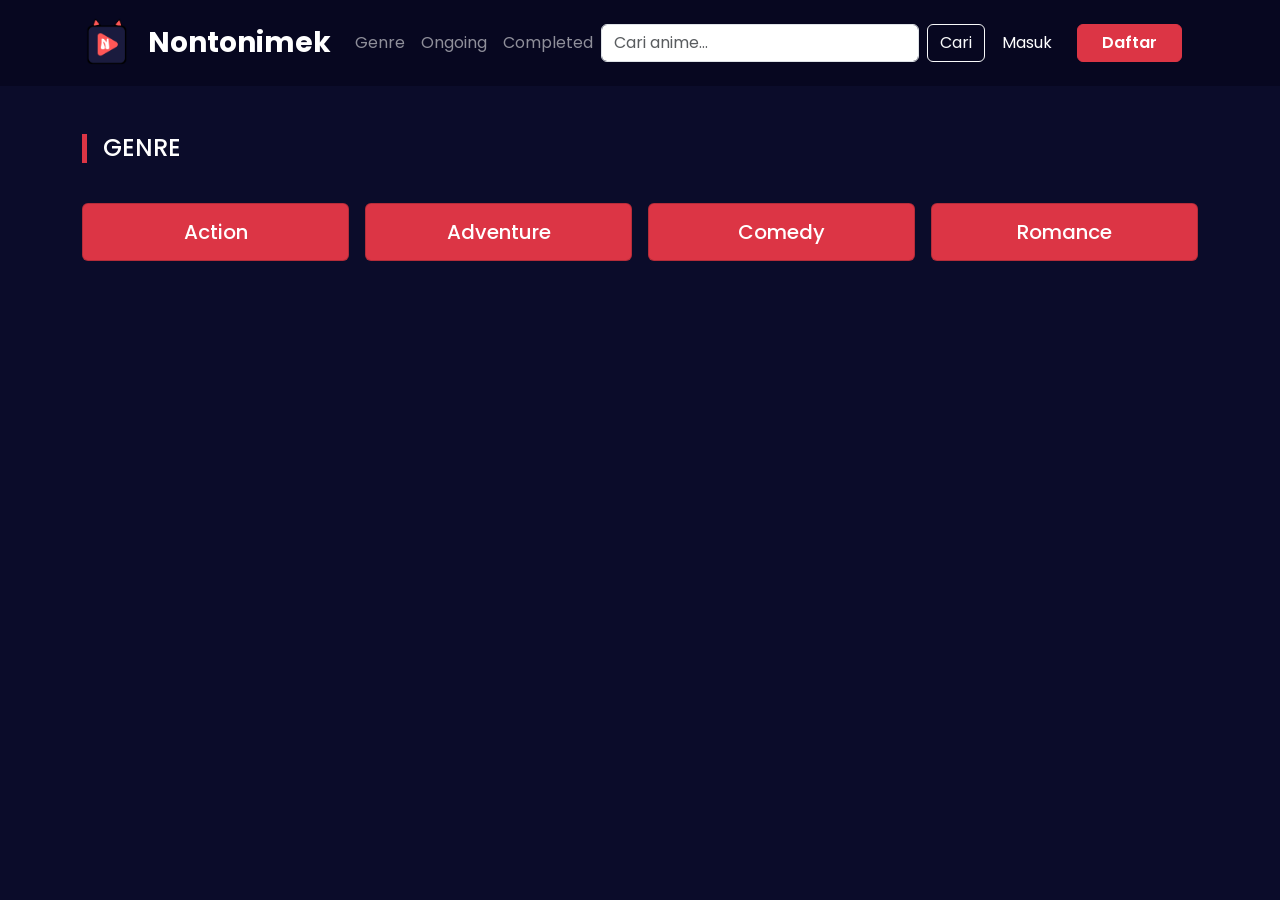
<file: genre.html>
<!DOCTYPE html>
<html lang="en">

<head>
    <meta charset="UTF-8">
    <meta name="viewport" content="width=device-width, initial-scale=1.0">
    <title>Nontonimek - Tempat Nonton Anime Sub Indo Terlengkap</title>
    <meta name="description"
        content="Nontonimek menyediakan berbagai pilihan anime sub Indonesia terlengkap, dari yang sedang trending hingga rilis terbaru. Nonton anime gratis dengan resolusi tinggi.">
    <link href="https://cdn.jsdelivr.net/npm/bootstrap@5.3.8/dist/css/bootstrap.min.css" rel="stylesheet"
        integrity="sha384-sRIl4kxILFvY47J16cr9ZwB07vP4J8+LH7qKQnuqkuIAvNWLzeN8tE5YBujZqJLB" crossorigin="anonymous">
    <link rel="stylesheet" href="https://cdn.jsdelivr.net/npm/bootstrap-icons@1.13.1/font/bootstrap-icons.min.css">

    <style>
        @import url('https://fonts.googleapis.com/css2?family=Fira+Code:wght@300..700&family=Montserrat:ital,wght@0,100..900;1,100..900&family=Poppins:ital,wght@0,100;0,200;0,300;0,400;0,500;0,600;0,700;0,800;0,900;1,100;1,200;1,300;1,400;1,500;1,600;1,700;1,800;1,900&display=swap');

        body {
            font-family: 'Poppins', sans-serif;
        }

        body,
        .custom-scrollbar {
            scrollbar-width: 6px;
            scrollbar-color: #495057 transparent;
        }

        ::-webkit-scrollbar {
            width: 8px;
        }

        .custom-scrollbar::-webkit-scrollbar {
            width: 6px;
        }

        ::-webkit-scrollbar-track {
            background: transparent;
        }

        ::-webkit-scrollbar-thumb {
            background-color: #495057;
            border-radius: 10px;
        }

        ::-webkit-scrollbar-thumb:hover {
            background-color: #e07580;
        }
    </style>
</head>

<body class="text-white" style="background-color: #0b0c2a; overflow-x: hidden;">
    <!--Header begin-->
    <header id="anime-header" class="anime-header">
        <nav id="anime-navbar" class="navbar navbar-expand-lg sticky-top navbar-dark anime-navbar"
            style="background-color: #070720;">
            <div class="container">
                <a id="anime-navbar-brand"
                    class="d-flex gap-2 align-items-center navbar-brand text-white anime-navbar-brand" href="index.html"
                    aria-label="Beranda Nontonimek">
                    <img src="logo.png" style="width: 50px; height: 50px;" alt="">
                    <span class="h3 m-0 fw-bold d-block ps-2">Nontonimek</span>
                </a>
                <button id="anime-navbar-toggler" class="navbar-toggler anime-navbar-toggler" type="button"
                    data-bs-toggle="collapse" data-bs-target="#navbarUtama" aria-controls="navbarUtama"
                    aria-expanded="false" aria-label="Toggle navigation">
                    <span class="navbar-toggler-icon"></span>
                </button>
                <div class="collapse navbar-collapse anime-navbar-collapse" id="navbarUtama">
                    <ul id="anime-nav-menu" class="navbar-nav mx-auto mb-2 mb-lg-0 anime-nav-menu">
                        <li class="nav-item">
                            <a class="nav-link" aria-current="page" href="#">Genre</a>
                        </li>
                        <li class="nav-item">
                            <a class="nav-link" href="#">Ongoing</a>
                        </li>
                        <li class="nav-item">
                            <a class="nav-link" href="#">Completed</a>
                        </li>
                    </ul>
                    <form class="d-flex anime-search-form" role="search" id="form-pencarian">
                        <input class="form-control me-2 anime-search-input" type="search" placeholder="Cari anime..."
                            aria-label="Search" id="input-pencarian">
                        <button id="anime-search-btn" class="btn btn-outline-light anime-search-btn"
                            type="submit">Cari</button>
                    </form>
                    <div id="anime-auth-buttons" class="d-flex align-items-center me-3 my-3 gap-2 anime-auth-buttons">
                        <a id="anime-login-btn" href="login.html"
                            class="btn text-white text-decoration-none px-3 anime-login-btn">Masuk</a>
                        <a id="anime-register-btn" href="signup.html"
                            class="btn btn-danger fw-semibold px-4 anime-register-btn">Daftar</a>
                    </div>
                </div>
            </div>
        </nav>
    </header>
    <!--Header end-->
    <main id="genre-section" class="genre-section mt-5">
        <div class="container">
            <h2 class="h4 border-start border-danger border-5 ps-3 anime-section-title-text">GENRE</h2>
            <div class="row g-3 justify-content-center">
                <div class="col-5 col-md-4 col-lg-3 mt-5">
                    <a href="genre-detail.html?genre=action" class="text-decoration-none text-white">
                        <div class="card bg-danger">
                            <div class="card-body text-center p-2">
                                <span class="emoji-besar"><i class="fa-solid fa-shield"></i></span>
                                <h5 class="mt-2 text-white">Action</h5>
                            </div>
                        </div>
                    </a>
                </div>
                <div class="col-5 col-md-4 col-lg-3 mt-5">
                    <a href="genre-detail.html?genre=action" class="text-decoration-none text-white">
                        <div class="card bg-danger">
                            <div class="card-body text-center p-2">
                                <span class="emoji-besar"></span>
                                <h5 class="mt-2 text-white">Adventure</h5>
                            </div>
                        </div>
                    </a>
                </div>
                <div class="col-5 col-md-4 col-lg-3 mt-5">
                    <a href="genre-detail.html?genre=action" class="text-decoration-none text-white">
                        <div class="card bg-danger">
                            <div class="card-body text-center p-2">
                                <span class="emoji-besar"></span>
                                <h5 class="mt-2 text-white">Comedy</h5>
                            </div>
                        </div>
                    </a>
                </div>
                <div class="col-5 col-md-4 col-lg-3 mt-5">
                    <a href="genre-detail.html?genre=action" class="text-decoration-none text-white">
                        <div class="card bg-danger">
                            <div class="card-body text-center p-2">
                                <span class="emoji-besar"></span>
                                <h5 class="mt-2 text-white">Romance</h5>
                            </div>
                        </div>
                    </a>
                </div>
            </div>
        </div>
    </main>
</body>

</html>
</file>
